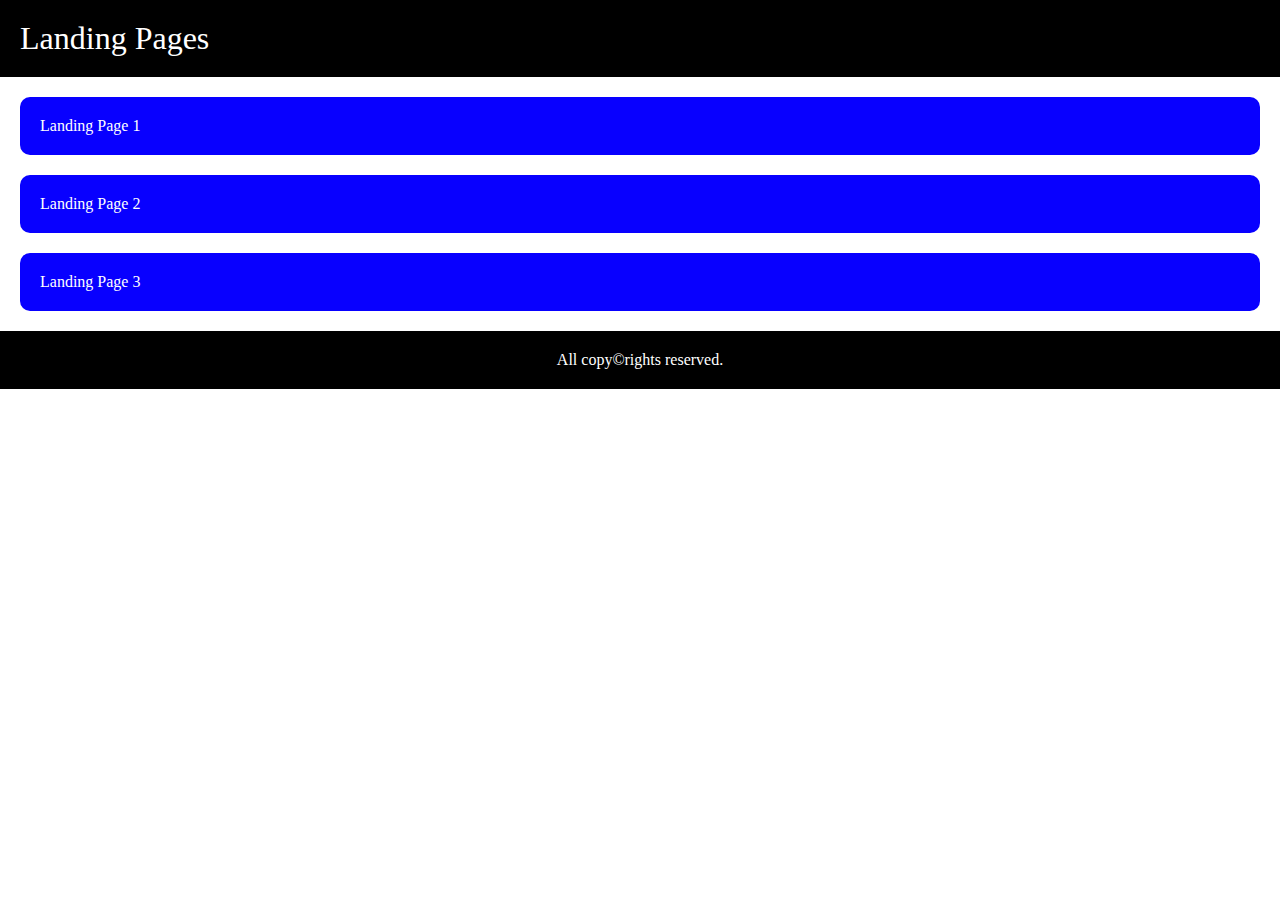
<file: index.html>
<!DOCTYPE html>
<html lang="en">

<head>
    <meta charset="UTF-8">
    <meta http-equiv="X-UA-Compatible" content="IE=edge">
    <meta name="viewport" content="width=device-width, initial-scale=1.0">
    <title>Landing Page</title>
    <link rel="stylesheet" href="index.css">
</head>

<body>
    <header>
        Landing Pages
    </header>

    <div class="landing-item">
        <a href="LandingPage1/landing_page1.html">Landing Page 1</a>
        <a href="#landing-page2">Landing Page 2</a>
        <a href="#landing-page3">Landing Page 3</a>
    </div>

    <footer>
        All copy&copy;rights reserved.
    </footer>
</body>

</html>
</file>
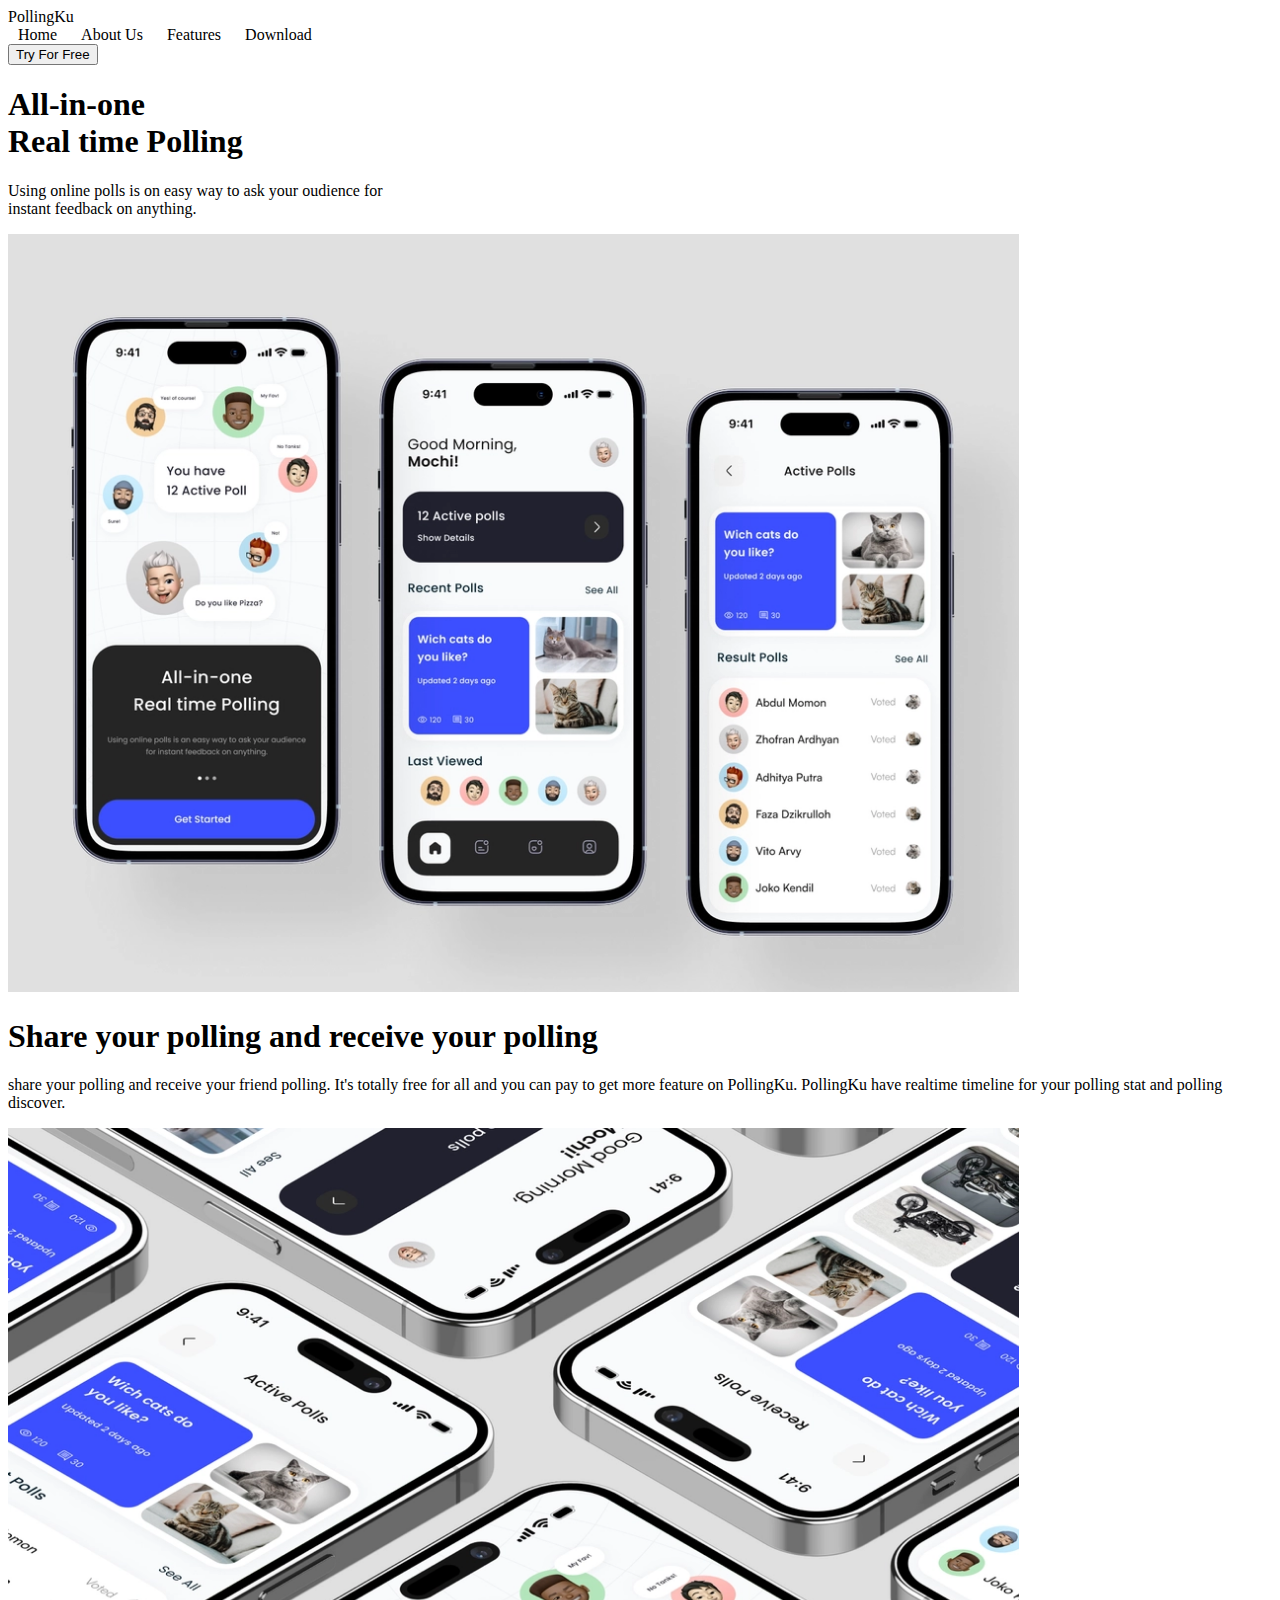
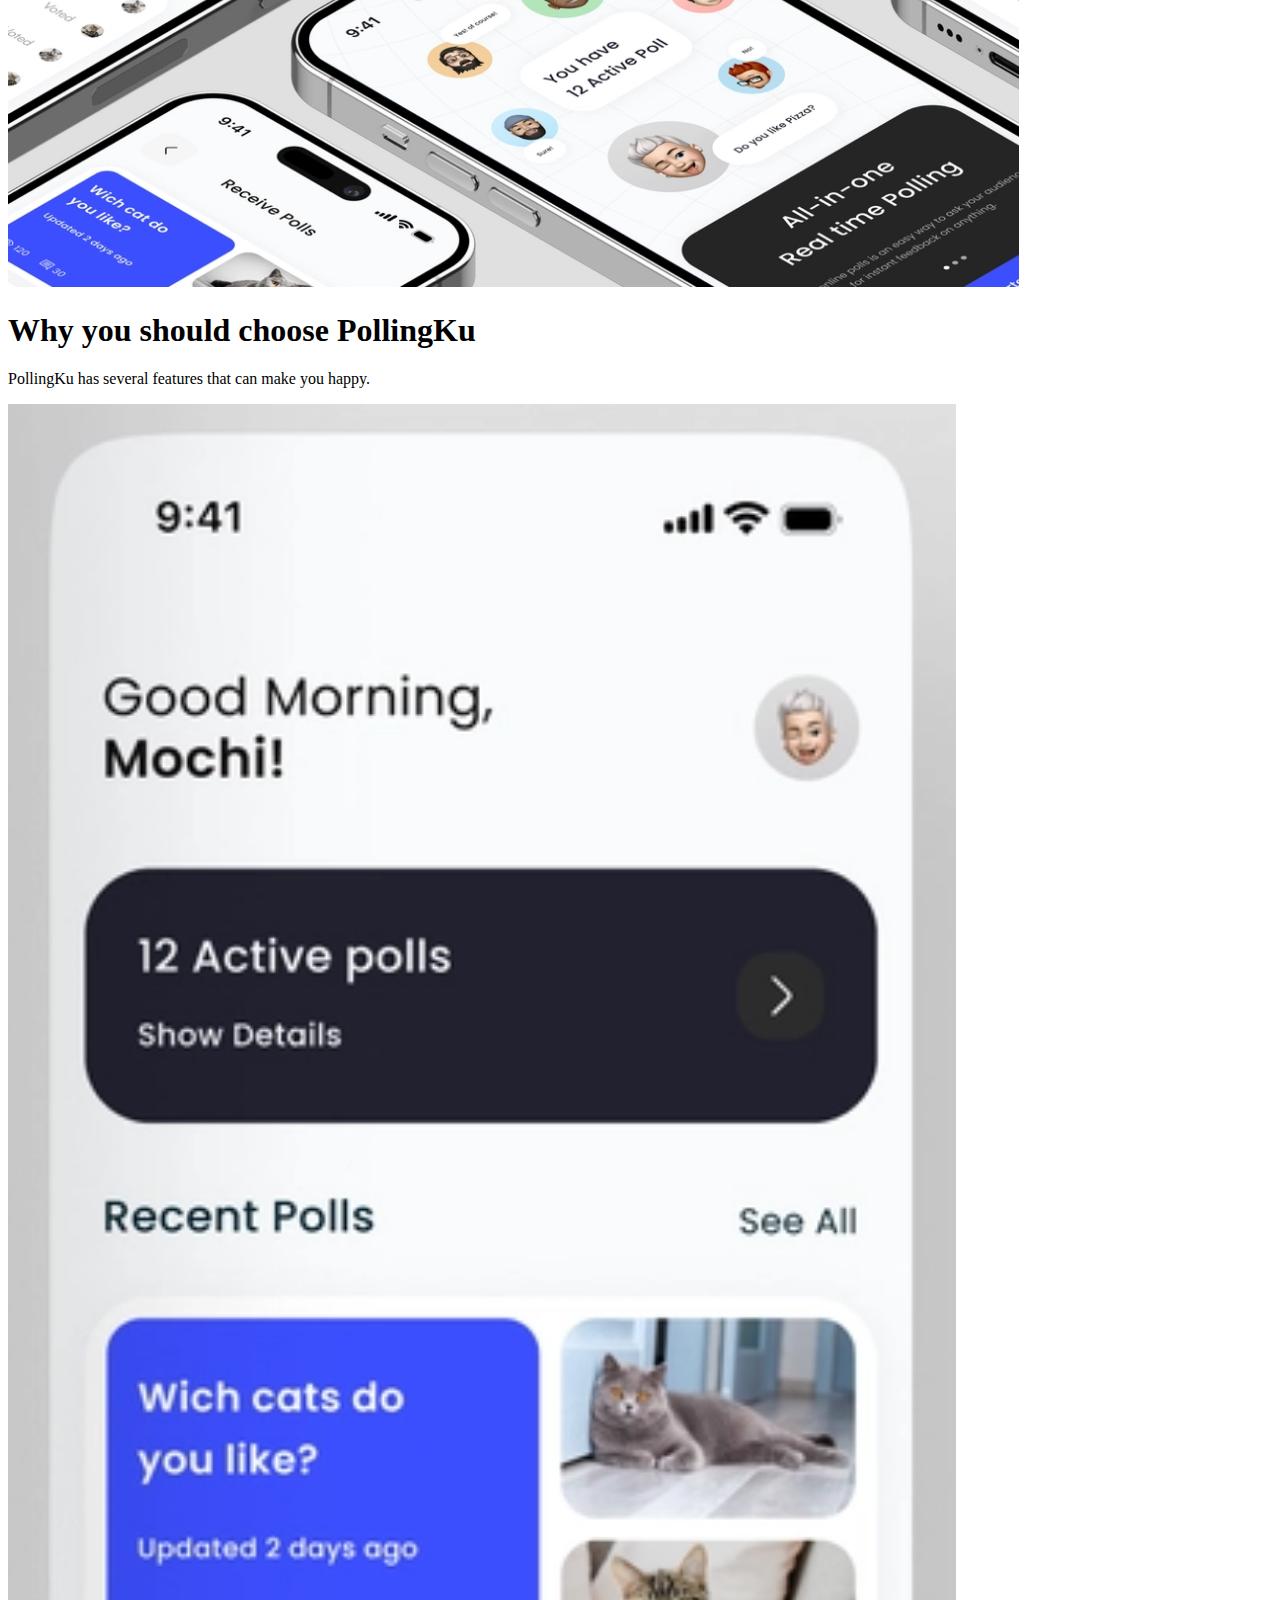
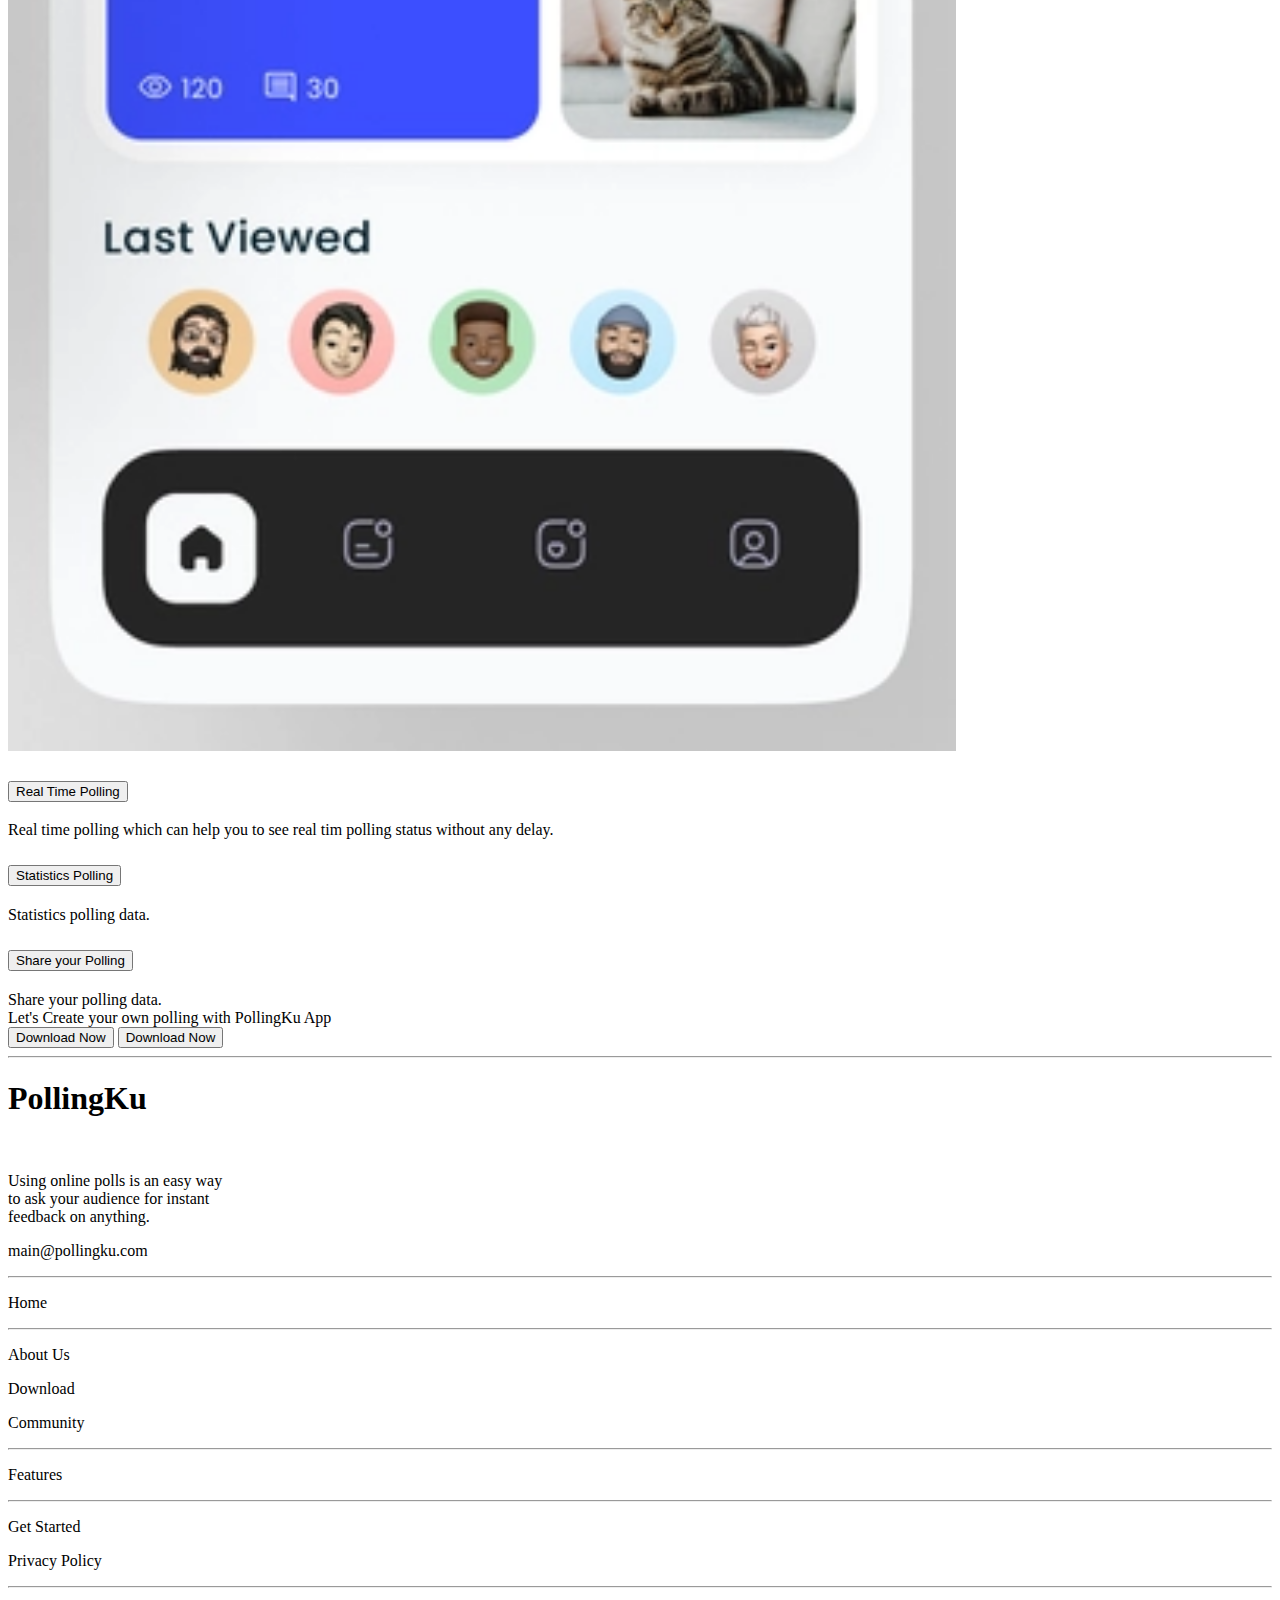
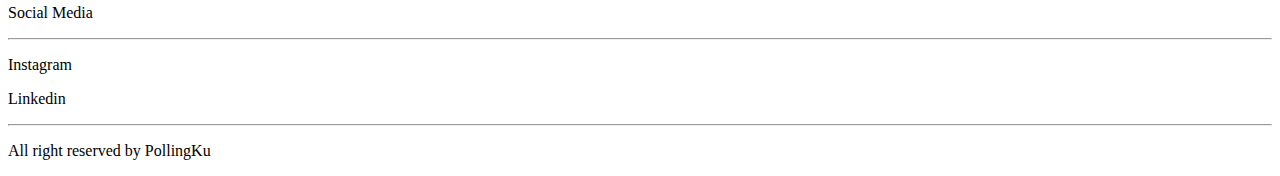
<file: LandingPage1/landing_page1.html>
<!DOCTYPE html>
<html lang="en">

<head>
    <meta charset="UTF-8">
    <meta http-equiv="X-UA-Compatible" content="IE=edge">
    <meta name="viewport" content="width=device-width, initial-scale=1.0">
    <title>Landing Page 1</title>
    <link href="https://cdn.jsdelivr.net/npm/bootstrap@5.3.0-alpha3/dist/css/bootstrap.min.css" rel="stylesheet"
        integrity="sha384-KK94CHFLLe+nY2dmCWGMq91rCGa5gtU4mk92HdvYe+M/SXH301p5ILy+dN9+nJOZ" crossorigin="anonymous">
    <link href="landing_page1.css" rel="stylesheet">
</head>

<body>
    <header class="nav-container container d-flex py-5">
        <div class="logo fw-bold">
            PollingKu
        </div>
        <div class="nav-link d-flex flex-grow-1 justify-content-center">
            <a href="#home">Home</a>
            <a href="#aboutus">About Us</a>
            <a href="#features">Features</a>
            <a href="#download">Download</a>
        </div>
        <div>
            <button type="button" class="nav-button btn btn-primary">Try For Free</button>
        </div>
    </header>
    <section class="container text-center p-4">
        <h1 class="display-1 fw-bold">All-in-one<br />Real time Polling</h1>
        <p class="lead my-4">Using online polls is on easy way to ask your oudience for<br />instant feedback on
            anything.</p>
        <img src="Real_Time_Polling.webp" class="my-5" width="80%" alt="real time polling">
    </section>
    <section class="container text-center p-4">
        <h1 class="display-1 fw-bold">Share your polling and receive your polling</h1>
        <p class="lead my-4">share your polling and receive your friend polling. It's totally free for all and you can
            pay to get more feature on PollingKu. PollingKu have realtime timeline for your polling stat and polling
            discover.</p>
        <img src="Share_and_Recieve_Polling.webp" class="my-5" width="80%" alt="share and recieve polling">
    </section>
    <section class="container text-center p-4">
        <h1 class="display-1 fw-bold">Why you should choose PollingKu</h1>
        <p class="lead my-4">PollingKu has several features that can make you happy.</p>
        <div class="d-flex">
            <div class="w-50 text-center">
                <img src="Features.png" width="75%" alt="share and recieve polling">
            </div>
            <div class="w-50">
                <div class="accordion" id="accordionExample">
                    <div class="accordion-item">
                        <h2 class="accordion-header">
                            <button class="accordion-button" type="button" data-bs-toggle="collapse"
                                data-bs-target="#collapseOne" aria-expanded="true" aria-controls="collapseOne">
                                Real Time Polling
                            </button>
                        </h2>
                        <div id="collapseOne" class="accordion-collapse collapse show"
                            data-bs-parent="#accordionExample">
                            <div class="accordion-body">
                                Real time polling which can help you to see real tim polling status without any delay.
                            </div>
                        </div>
                    </div>
                    <div class="accordion-item">
                        <h2 class="accordion-header">
                            <button class="accordion-button collapsed" type="button" data-bs-toggle="collapse"
                                data-bs-target="#collapseTwo" aria-expanded="false" aria-controls="collapseTwo">
                                Statistics Polling
                            </button>
                        </h2>
                        <div id="collapseTwo" class="accordion-collapse collapse" data-bs-parent="#accordionExample">
                            <div class="accordion-body">
                                Statistics polling data.
                            </div>
                        </div>
                    </div>
                    <div class="accordion-item">
                        <h2 class="accordion-header">
                            <button class="accordion-button collapsed" type="button" data-bs-toggle="collapse"
                                data-bs-target="#collapseThree" aria-expanded="false" aria-controls="collapseThree">
                                Share your Polling
                            </button>
                        </h2>
                        <div id="collapseThree" class="accordion-collapse collapse" data-bs-parent="#accordionExample">
                            <div class="accordion-body">
                                Share your polling data.
                            </div>
                        </div>
                    </div>
                </div>
            </div>
        </div>
    </section>
    <footer class="mt-5">
        <div class="container text-bg-dark p-4">
            <div class="row display-3 text-center px-5">
                Let's Create your own polling with PollingKu App
            </div>
            <div class="text-center d-flex justify-content-center">
                <button type="button" class="btn btn-primary p-3 my-5 mx-4">Download Now</button>
                <button type="button" class="btn btn-outline-light p-3 my-5 mx-4">Download Now</button>
            </div>
            <hr />
            <div class="footer-link d-flex justify-content-between">
                <div class="">
                    <h1 class="fw-bold">PollingKu</h1><br />
                    <p>Using online polls is an easy way<br /> to ask your audience for instant<br />feedback on
                        anything.</p>
                    <p class="fw-bold">main@pollingku.com</p>
                </div>
                <div><hr/>
                    <p class="fw-bold">Home</p><hr/>
                    <p>About Us</p>
                    <p>Download</p>
                    <p>Community</p>
                </div>
                <div><hr/>
                    <p class="fw-bold">Features</p><hr/>
                    <p>Get Started</p>
                    <p>Privacy Policy</p>
                </div>
                <div><hr/>
                    <p class="fw-bold">Social Media</p><hr/>
                    <p>Instagram</p>
                    <p>Linkedin</p>
                </div>
            </div><hr/>
            <p class="text-center pt-4">All right reserved by PollingKu</p>
        </div>
    </footer>
    <script src="https://cdn.jsdelivr.net/npm/bootstrap@5.3.0-alpha3/dist/js/bootstrap.bundle.min.js"
        integrity="sha384-ENjdO4Dr2bkBIFxQpeoTz1HIcje39Wm4jDKdf19U8gI4ddQ3GYNS7NTKfAdVQSZe"
        crossorigin="anonymous"></script>
</body>

</html>
</file>
<file: index.css>
body {
    margin: 0px;
}

header {
    background-color: black;
    color: white;
    padding: 20px;
    font-size: xx-large;
}

.landing-item {
    display: flex;
    margin: 10px;
    flex-direction: column;
}

.landing-item>a {
    margin: 10px;
    padding: 20px;
    background-color: rgb(8, 0, 255);
    border-radius: 10px;
    text-decoration: none;
    color: white;
}

.landing-item>a:hover {
    color: aqua;
    padding: 18.5px;
    font-size: larger;
}

footer {
    background-color: black;
    color: white;
    padding: 20px;
    text-align: center;
}
</file>
<file: LandingPage1/landing_page1.css>
.nav-link>a {
    text-decoration: none;
    padding-inline: 10px;
    color: black;
}

.nav-link>a:hover {
    color: blue;
}

@media only screen and (max-width: 600px) {
    .nav-container {
        flex-direction: column;
    }

    .nav-link {
        margin-top: 10px;
        margin-bottom: 10px;
    }

    .logo {
        margin-inline-start: 20px;
        font-size: xx-large;
    }

    .nav-button {
        width: 100%;
        margin-top: 30px;
    }

    .footer-link {
        flex-direction: column;
    }
}
</file>
